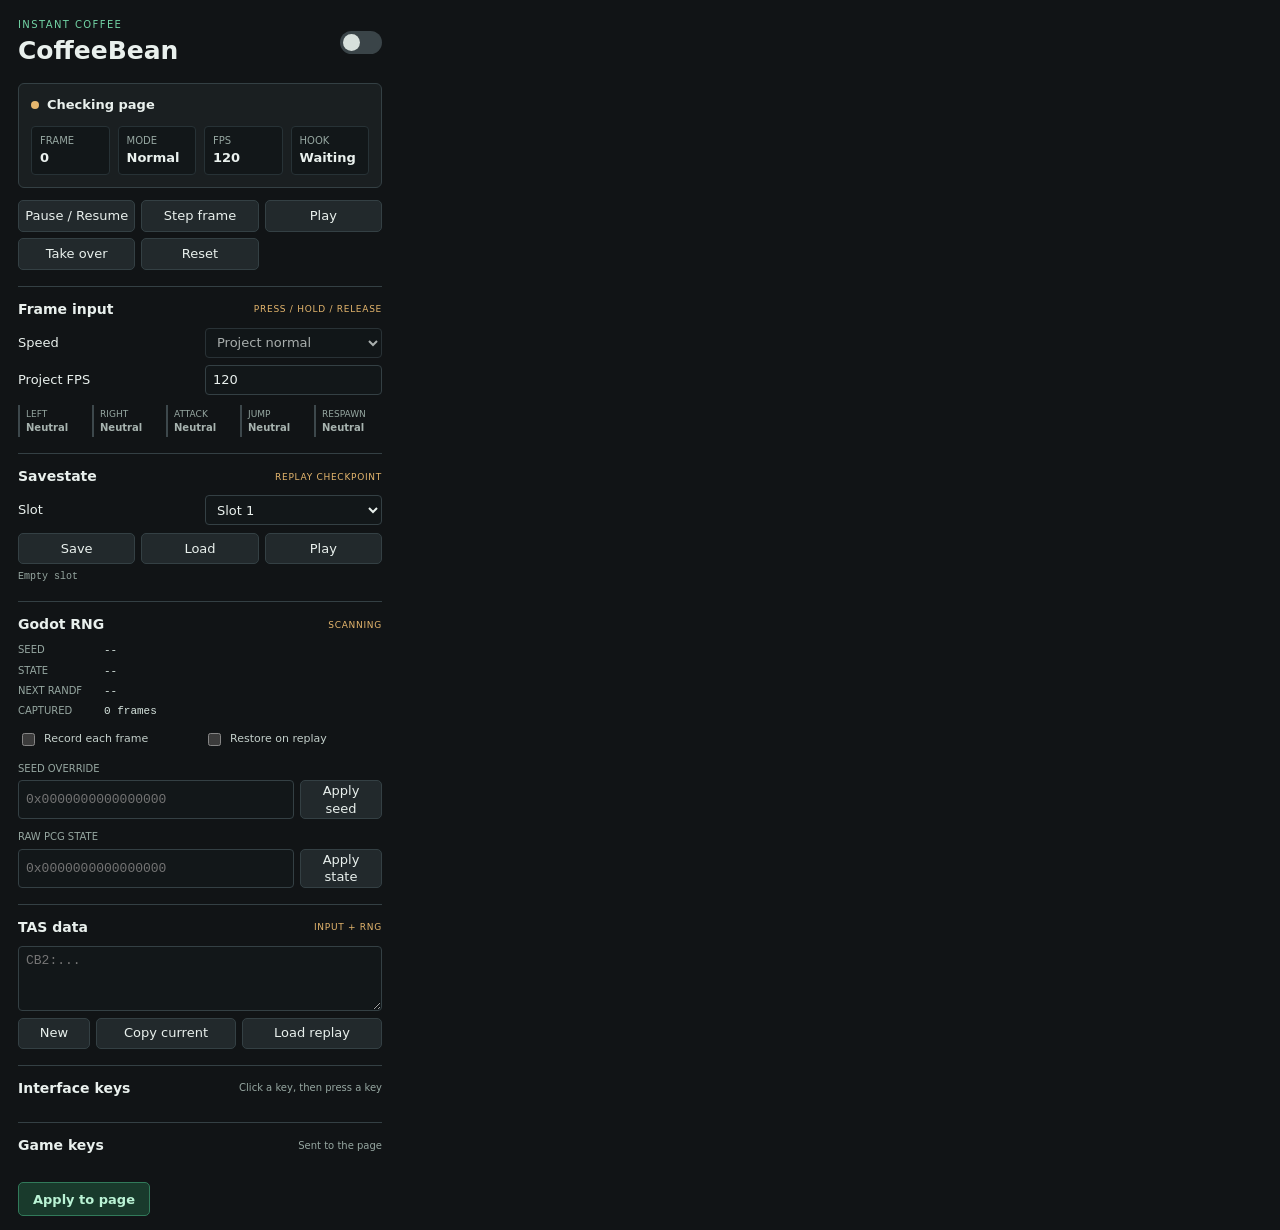
<file: popup.html>
<!doctype html>
<html lang="en">
<head>
  <meta charset="utf-8">
  <meta name="viewport" content="width=device-width, initial-scale=1">
  <title>CoffeeBean</title>
  <link rel="stylesheet" href="popup.css">
</head>
<body>
  <main class="shell">
    <header class="topbar">
      <div>
        <p class="eyebrow">INSTANT COFFEE</p>
        <h1>CoffeeBean</h1>
      </div>
      <label class="switch" title="Enable or disable the page hook">
        <input id="enabled" type="checkbox">
        <span></span>
      </label>
    </header>

    <section class="status-panel" aria-live="polite">
      <div class="status-line"><span id="connectionDot" class="dot"></span><strong id="connectionText">Checking page</strong></div>
      <div class="metrics">
        <div><span>FRAME</span><b id="frame">0</b></div>
        <div><span>MODE</span><b id="mode">Normal</b></div>
        <div><span>FPS</span><b id="fps">120</b></div>
        <div><span>HOOK</span><b id="hook">Waiting</b></div>
      </div>
    </section>

    <section class="quick-actions">
      <button data-action="pause">Pause / Resume</button>
      <button data-action="step">Step frame</button>
      <button data-action="play">Play</button>
      <button id="takeover" data-action="takeover" disabled>Take over</button>
      <button data-action="reset">Reset</button>
    </section>

    <section class="section">
      <div class="section-heading"><h2>Frame input</h2><span class="badge">PRESS / HOLD / RELEASE</span></div>
      <label class="field"><span>Speed</span><select id="speed" disabled><option value="normal">Project normal</option></select></label>
      <label class="field"><span>Project FPS</span><input id="frameRate" type="number" value="120" readonly title="IWPC project physics tick rate"></label>
      <div class="input-state-grid">
        <div><span>Left</span><b data-input-state="left">Neutral</b></div>
        <div><span>Right</span><b data-input-state="right">Neutral</b></div>
        <div><span>Attack</span><b data-input-state="action">Neutral</b></div>
        <div><span>Jump</span><b data-input-state="jump">Neutral</b></div>
        <div><span>Respawn</span><b data-input-state="respawn">Neutral</b></div>
      </div>
    </section>

    <section class="section">
      <div class="section-heading"><h2>Savestate</h2><span class="badge">REPLAY CHECKPOINT</span></div>
      <label class="field"><span>Slot</span><select id="stateSlot"><option value="0">Slot 1</option><option value="1">Slot 2</option><option value="2">Slot 3</option><option value="3">Slot 4</option><option value="4">Slot 5</option><option value="5">Slot 6</option><option value="6">Slot 7</option><option value="7">Slot 8</option></select></label>
      <div class="state-actions"><button id="saveSlot">Save</button><button id="loadSlot">Load</button><button id="playSlot">Play</button></div>
      <p id="stateInfo">Empty slot</p>
    </section>

    <section class="section">
      <div class="section-heading"><h2>Godot RNG</h2><span class="badge" id="rngStatus">SCANNING</span></div>
      <div class="rng-readout">
        <span>Seed</span><code id="rngSeedValue">--</code>
        <span>State</span><code id="rngStateValue">--</code>
        <span>Next randf</span><code id="rngNext">--</code>
        <span>Captured</span><code id="rngFrames">0 frames</code>
      </div>
      <div class="toggle-row">
        <label><input id="rngRecord" type="checkbox"> Record each frame</label>
        <label><input id="rngPlayback" type="checkbox"> Restore on replay</label>
      </div>
      <label class="stacked-field"><span>Seed override</span><div><input id="rngSeed" spellcheck="false" placeholder="0x0000000000000000"><button id="applySeed">Apply seed</button></div></label>
      <label class="stacked-field"><span>Raw PCG state</span><div><input id="rngState" spellcheck="false" placeholder="0x0000000000000000"><button id="applyState">Apply state</button></div></label>
    </section>

    <section class="section">
      <div class="section-heading"><h2>TAS data</h2><span class="badge">INPUT + RNG</span></div>
      <textarea id="tasData" rows="3" spellcheck="false" placeholder="CB2:..."></textarea>
      <div class="tas-actions">
        <button data-action="new-recording">New</button>
        <button id="copyTas">Copy current</button>
        <button id="loadTas">Load replay</button>
      </div>
    </section>

    <section class="section">
      <div class="section-heading"><h2>Interface keys</h2><span class="hint">Click a key, then press a key</span></div>
      <div class="key-grid" id="controlKeys"></div>
    </section>

    <section class="section">
      <div class="section-heading"><h2>Game keys</h2><span class="hint">Sent to the page</span></div>
      <div class="key-grid" id="gameKeys"></div>
    </section>

    <footer><button id="save" class="primary">Apply to page</button><span id="saveState"></span></footer>
  </main>
  <script src="popup.js"></script>
</body>
</html>
</file>
<file: popup.css>
:root {
  color-scheme: dark;
  --bg: #111416;
  --panel: #1a1f21;
  --panel-2: #22292c;
  --line: #344044;
  --text: #e9f0ed;
  --muted: #96a7a1;
  --accent: #72d3a5;
  --accent-dark: #193a2c;
  --warn: #e5b66d;
}

* { box-sizing: border-box; }
body { margin: 0; width: 400px; min-height: 600px; max-height: 720px; overflow-y: auto; background: var(--bg); color: var(--text); font: 13px/1.35 system-ui, -apple-system, "Segoe UI", sans-serif; }
button, input, select, textarea { font: inherit; }
button { border: 1px solid var(--line); background: var(--panel-2); color: var(--text); cursor: pointer; border-radius: 5px; }
button:hover { border-color: var(--accent); }
.shell { padding: 18px 18px 14px; }
.topbar, .section-heading, footer, .status-line { display: flex; align-items: center; justify-content: space-between; }
.topbar { margin-bottom: 16px; }
.eyebrow { margin: 0 0 2px; color: var(--accent); font-size: 10px; letter-spacing: .14em; }
h1 { margin: 0; font-size: 25px; letter-spacing: 0; }
h2 { margin: 0; font-size: 14px; font-weight: 650; }
.switch input { position: absolute; opacity: 0; }
.switch span { display: block; width: 42px; height: 23px; border-radius: 12px; background: #3a4448; padding: 3px; transition: background .15s; }
.switch span::after { content: ""; display: block; width: 17px; height: 17px; border-radius: 50%; background: #d7e0dc; transition: transform .15s; }
.switch input:checked + span { background: #2c8a62; }
.switch input:checked + span::after { transform: translateX(19px); }
.status-panel { padding: 12px; background: var(--panel); border: 1px solid var(--line); border-radius: 6px; }
.status-line { justify-content: flex-start; gap: 8px; }
#connectionText { min-width: 0; overflow-wrap: anywhere; }
.dot { width: 8px; height: 8px; border-radius: 50%; background: var(--warn); }
.dot.live { background: var(--accent); }
.metrics { display: grid; grid-template-columns: repeat(4, 1fr); gap: 8px; margin-top: 12px; }
.metrics div { min-width: 0; background: #121719; border: 1px solid #273236; border-radius: 4px; padding: 7px 8px; }
.metrics span { display: block; color: var(--muted); font-size: 10px; }
.metrics b { display: block; min-width: 0; margin-top: 2px; overflow-wrap: anywhere; font-size: 13px; }
.quick-actions { display: grid; grid-template-columns: repeat(3, 1fr); gap: 6px; margin: 12px 0 2px; }
.quick-actions button { min-height: 32px; padding: 5px 2px; }
.section { border-top: 1px solid var(--line); margin-top: 16px; padding-top: 13px; }
.section-heading { margin-bottom: 9px; }
.hint { color: var(--muted); font-size: 10px; }
.badge { color: var(--warn); font-size: 9px; letter-spacing: .08em; }
.badge.ready { color: var(--accent); }
.field { display: grid; grid-template-columns: 1fr 1fr; gap: 10px; align-items: center; margin-top: 7px; }
.input-state-grid { display: grid; grid-template-columns: repeat(5, minmax(0, 1fr)); gap: 6px; margin-top: 10px; }
.input-state-grid div { min-width: 0; border-left: 2px solid #3d484c; padding: 3px 6px; }
.input-state-grid span { display: block; color: var(--muted); font-size: 9px; text-transform: uppercase; }
.input-state-grid b { display: block; overflow: hidden; margin-top: 1px; color: #a7b3af; font-size: 10px; text-overflow: ellipsis; white-space: nowrap; }
.input-state-grid b[data-state="pressed"] { color: #72d3a5; }
.input-state-grid b[data-state="held"] { color: #78b9e8; }
.input-state-grid b[data-state="released"] { color: #ee9188; }
.input-state-grid b[data-state="press"] { color: #72d3a5; }
.input-state-grid b[data-state="release"] { color: #ee9188; }
.input-state-grid b[data-state="tap"] { color: #e5b66d; }
.state-actions { display: grid; grid-template-columns: repeat(3, 1fr); gap: 6px; margin-top: 8px; }
.state-actions button { min-height: 31px; }
#stateInfo { min-height: 15px; margin: 6px 0 0; color: var(--muted); font: 10px/1.4 ui-monospace, "Cascadia Mono", monospace; overflow-wrap: anywhere; }
select, .key-input, #frameRate { width: 100%; border: 1px solid var(--line); border-radius: 4px; background: #121719; color: var(--text); min-height: 30px; padding: 5px 7px; }
.key-grid { display: grid; grid-template-columns: 1fr 1fr; gap: 7px 9px; }
.key-row { display: grid; grid-template-columns: 1fr 102px; gap: 5px; align-items: center; }
.key-row label { color: #c3cfca; font-size: 11px; }
.key-input { text-align: center; cursor: pointer; }
.key-input:focus { outline: 1px solid var(--accent); border-color: var(--accent); }
.rng-readout { display: grid; grid-template-columns: 78px minmax(0, 1fr); gap: 5px 8px; align-items: baseline; }
.rng-readout span, .stacked-field > span { color: var(--muted); font-size: 10px; text-transform: uppercase; }
.rng-readout code { min-width: 0; overflow: hidden; color: #d7e5df; font: 11px/1.4 ui-monospace, "Cascadia Mono", monospace; text-overflow: ellipsis; white-space: nowrap; }
.toggle-row { display: grid; grid-template-columns: 1fr 1fr; gap: 8px; margin: 10px 0; }
.toggle-row label { display: flex; align-items: center; gap: 6px; color: #c3cfca; font-size: 11px; }
.stacked-field { display: block; margin-top: 8px; }
.stacked-field > div { display: grid; grid-template-columns: minmax(0, 1fr) 82px; gap: 6px; margin-top: 4px; }
.stacked-field input, textarea { width: 100%; min-width: 0; border: 1px solid var(--line); border-radius: 4px; background: #121719; color: var(--text); padding: 6px 7px; font-family: ui-monospace, "Cascadia Mono", monospace; }
.stacked-field button { min-height: 31px; }
textarea { display: block; resize: vertical; min-height: 58px; max-height: 130px; line-height: 1.3; }
.tas-actions { display: grid; grid-template-columns: 72px 1fr 1fr; gap: 6px; margin-top: 7px; }
.tas-actions button { min-height: 31px; }
input:focus, select:focus, textarea:focus { outline: 1px solid var(--accent); border-color: var(--accent); }
footer { align-items: flex-start; margin-top: 18px; gap: 8px; }
.primary { flex: 0 0 132px; min-width: 132px; min-height: 34px; background: var(--accent-dark); border-color: #317a5a; color: #baf3d5; font-weight: 650; }
#saveState { flex: 1 1 auto; min-width: 0; color: var(--accent); font-size: 11px; line-height: 1.35; overflow-wrap: anywhere; text-align: right; white-space: normal; }
#saveState.error { color: #ee9188; }
</file>
